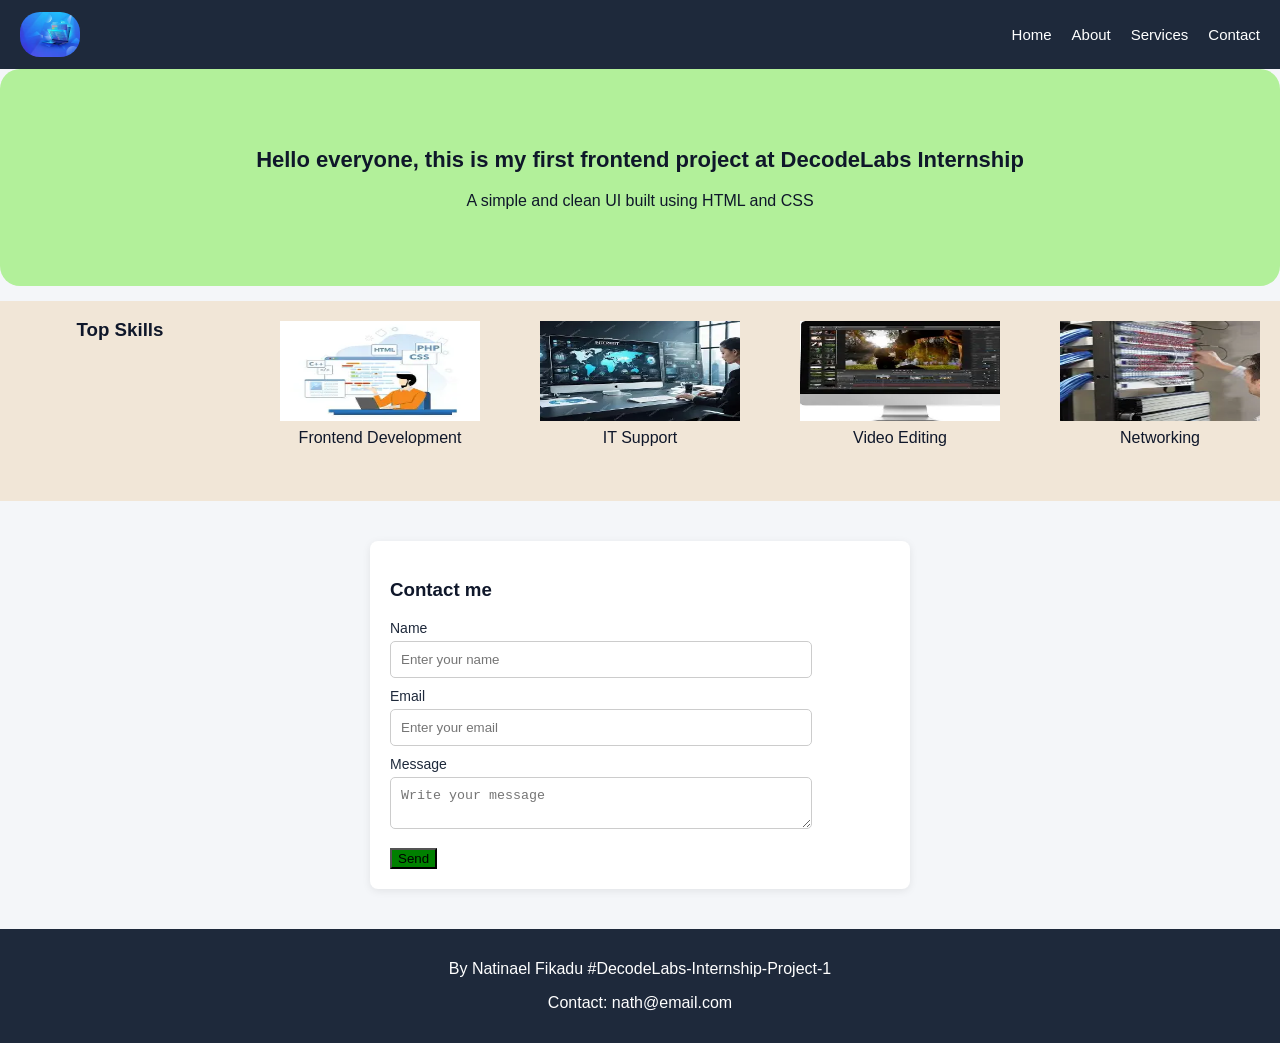
<file: DecodeLabs#1/index.html>
<!DOCTYPE html>
<html lang="en">
<head>
<meta charset="UTF-8">
<meta name="viewport" content="width=device-width, initial-scale=1.0">
<title>Front end Project #1</title>
<link rel="stylesheet" href="style.css">
</head>

<body>

<header>
  <nav class="navbar">
    <img class="logo" src="images/1.webp" alt="logo">
    
    <ul class="navbarlist">
      <li><a href="#">Home</a></li>
      <li><a href="#">About</a></li>
      <li><a href="#">Services</a></li>
      <li><a href="#">Contact</a></li>
    </ul>
  </nav>
</header>

<main>

<section class="hero">
  <h1>Hello everyone, this is my first frontend project at DecodeLabs Internship</h1>
  <p>A simple and clean UI built using HTML and CSS</p>
</section>

<section class="skills">
  <h3>Top Skills</h3>

  <figure>
    <img src="images/webdev.webp" class="image">
    <figcaption>Frontend Development</figcaption>
  </figure>

   <figure>
  <img src="images/2.webp" alt="IT Support" class="image">
  <figcaption>IT Support</figcaption>
  </figure>

  <figure>
  <img src="images/vid.webp" alt="Video Editing" class="image">
  <figcaption>Video Editing</figcaption>
  </figure>

  <figure>
  <img src="images/it.webp" alt="Networking" class="image">
  <figcaption>Networking</figcaption>
  </figure>

</section>
<section class="contact">
  <h3>Contact me</h3>

  <label for="name">Name</label>
  <input id="name" type="text" placeholder="Enter your name">

  <label for="email">Email</label>
  <input id="email" type="email" placeholder="Enter your email">

  <label for="message">Message</label>
  <textarea id="message" placeholder="Write your message"></textarea><br>

  <button>Send</button>
</section>
</main>

<footer>
  <p>By Natinael Fikadu #DecodeLabs-Internship-Project-1</p>
  <p>Contact: nath@email.com</p>
</footer>

</body>
</html>
</file>
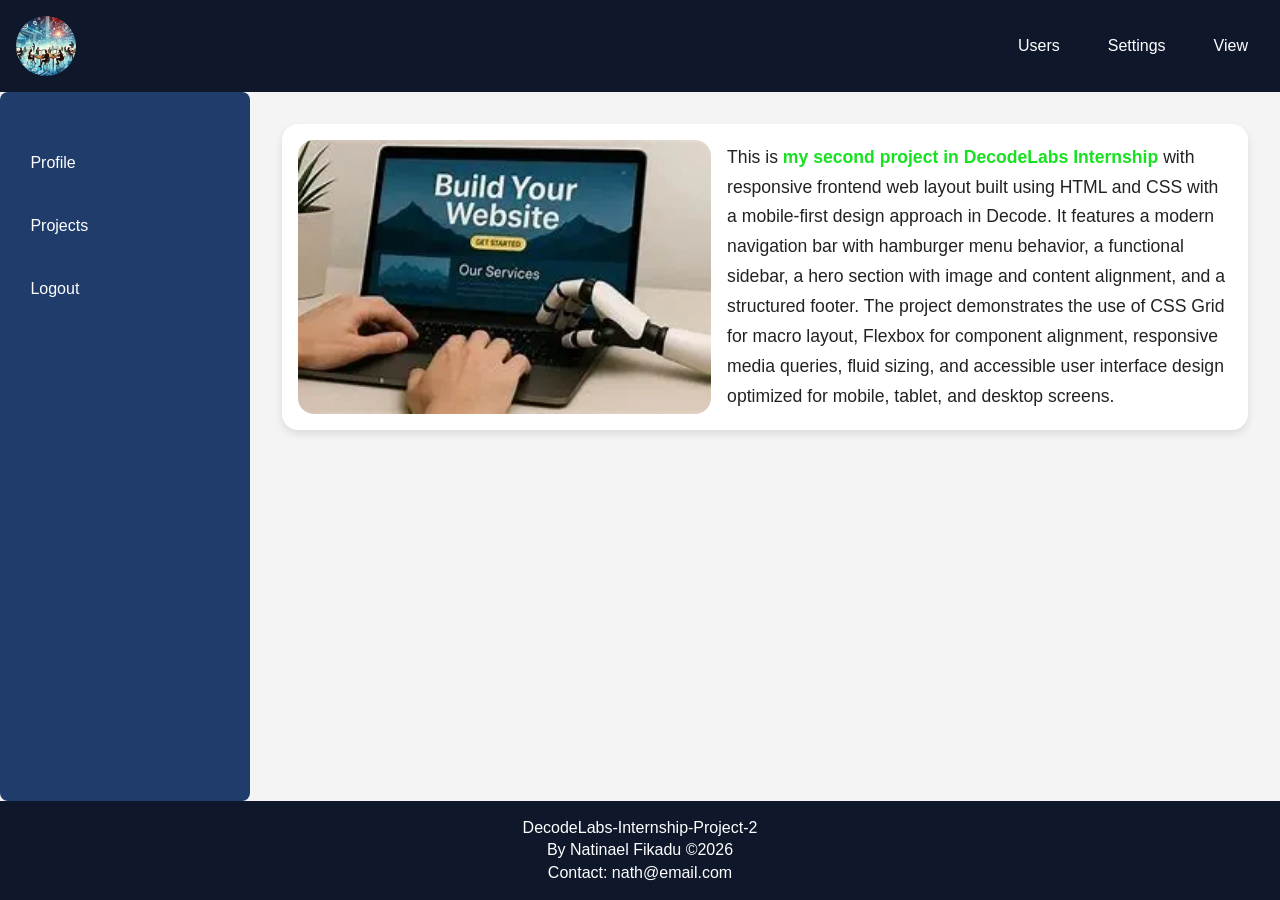
<file: DecodeLabs#2/index.html>
<!DOCTYPE html>
<html lang="en">
<head>
<meta charset="UTF-8">
<meta name="viewport" content="width=device-width, initial-scale=1.0">
<title>Front end Project #2</title>
<link rel="stylesheet" href="style.css">
</head>

<body>

<header>
  <nav class="navbar">
    <img class="logo" src="logo.webp" alt="logo">
     
  <div class="nav-container">
    <button class="menu-toggle" aria-label="Open menu">
      ☰
    </button>

    <ul class="navbarlist">
      <li><a href="#">Users</a></li>
      <li><a href="#">Settings</a></li>
      <li><a href="#">View</a></li>
    </ul>
  </div>
  </nav>
</header>

  <section class="sidebar">    
    <ul class="sidebarlist">
      <li><a href="#">Profile</a></li>
      <li><a href="#">Projects</a></li>
      <li><a href="#">Logout</a></li>
    </ul>
  </section>

<main>

<section class="hero">
    <img src="web.webp" class="image">
    <p>This is<b style="color: rgb(22, 226, 32);"> my second project in DecodeLabs Internship</b> with responsive frontend web layout built using HTML and CSS with 
      a mobile-first design approach in Decode. It features a modern navigation bar with hamburger 
      menu behavior, a functional sidebar, a hero section with image and content alignment,
       and a structured footer. The project demonstrates the use of CSS Grid for macro layout, 
       Flexbox for component alignment, responsive media queries, fluid sizing, and 
      accessible user interface design optimized for mobile, tablet, and desktop screens.</p>

</section>
</main>

<footer>
  <p>DecodeLabs-Internship-Project-2</p>
  <p>By Natinael Fikadu &copy;2026</p>
  <p>Contact: nath@email.com</p>
</footer>

</body>
</html>
</file>
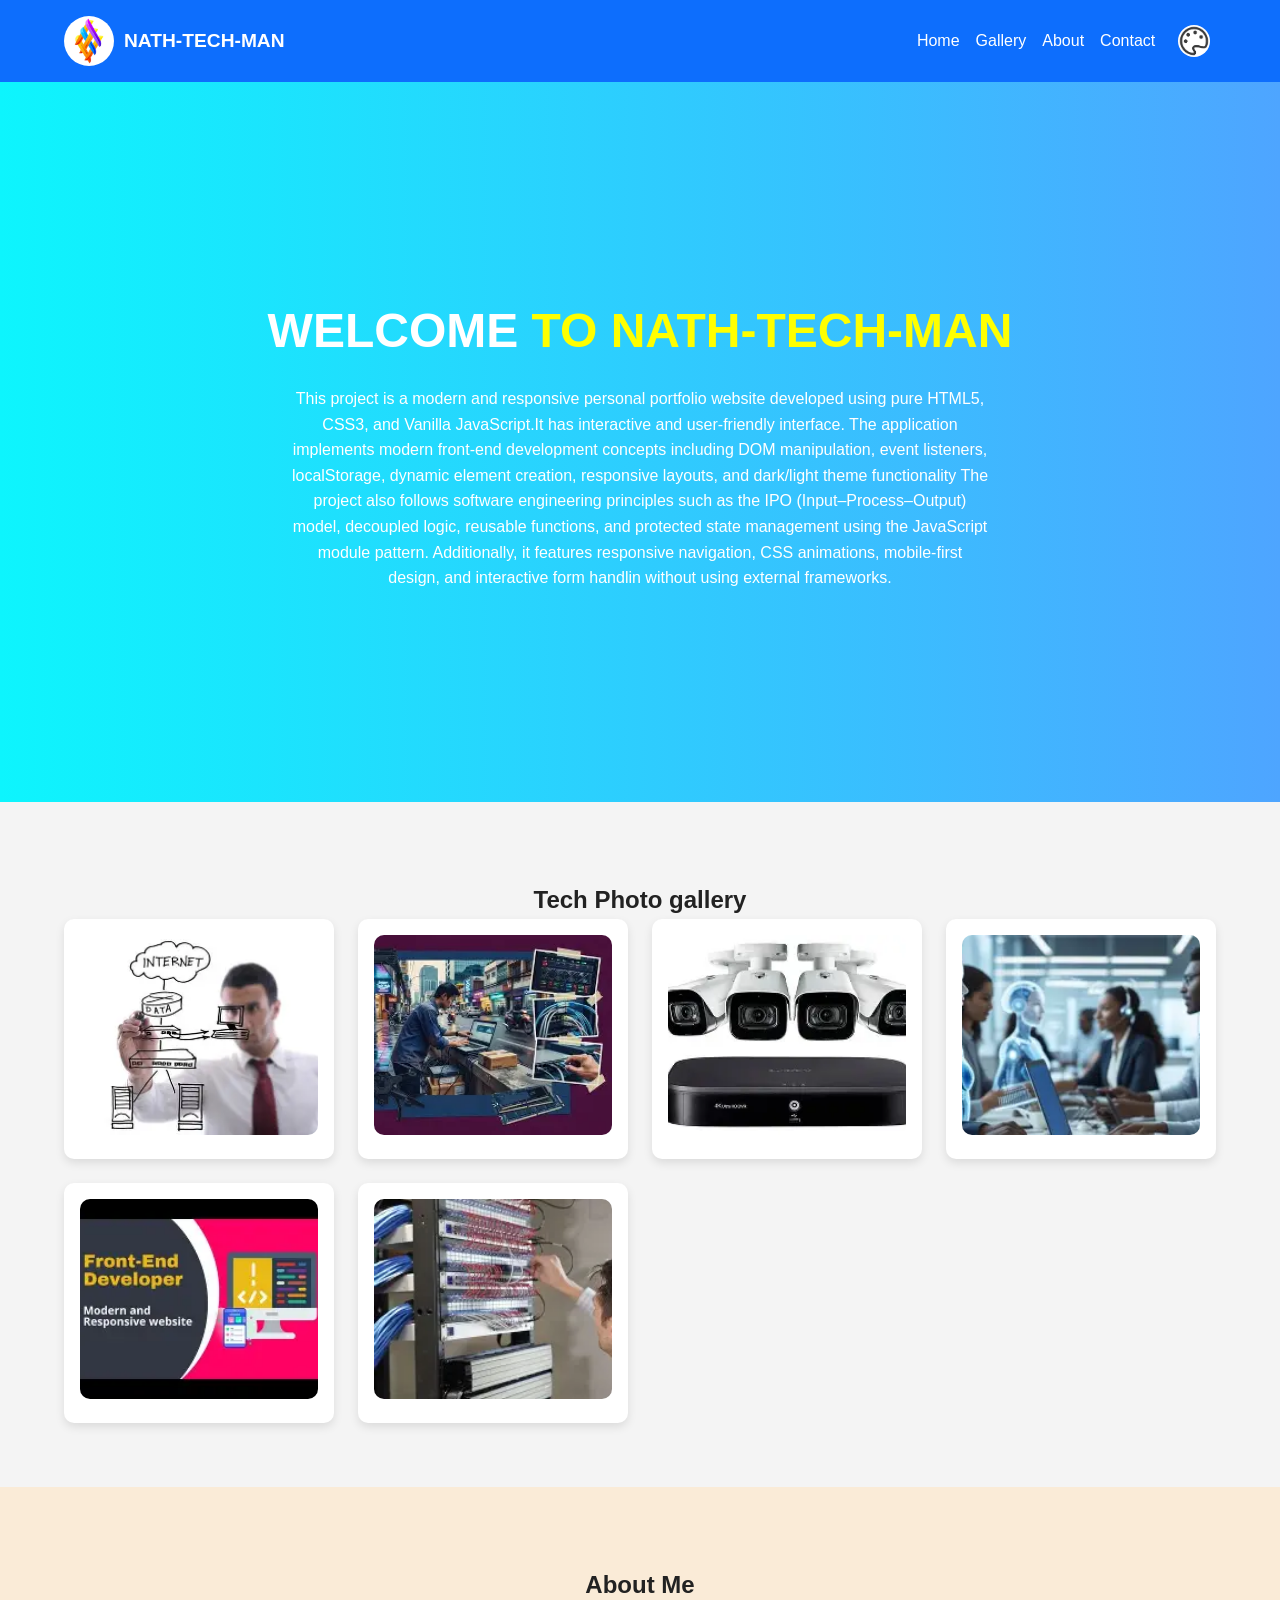
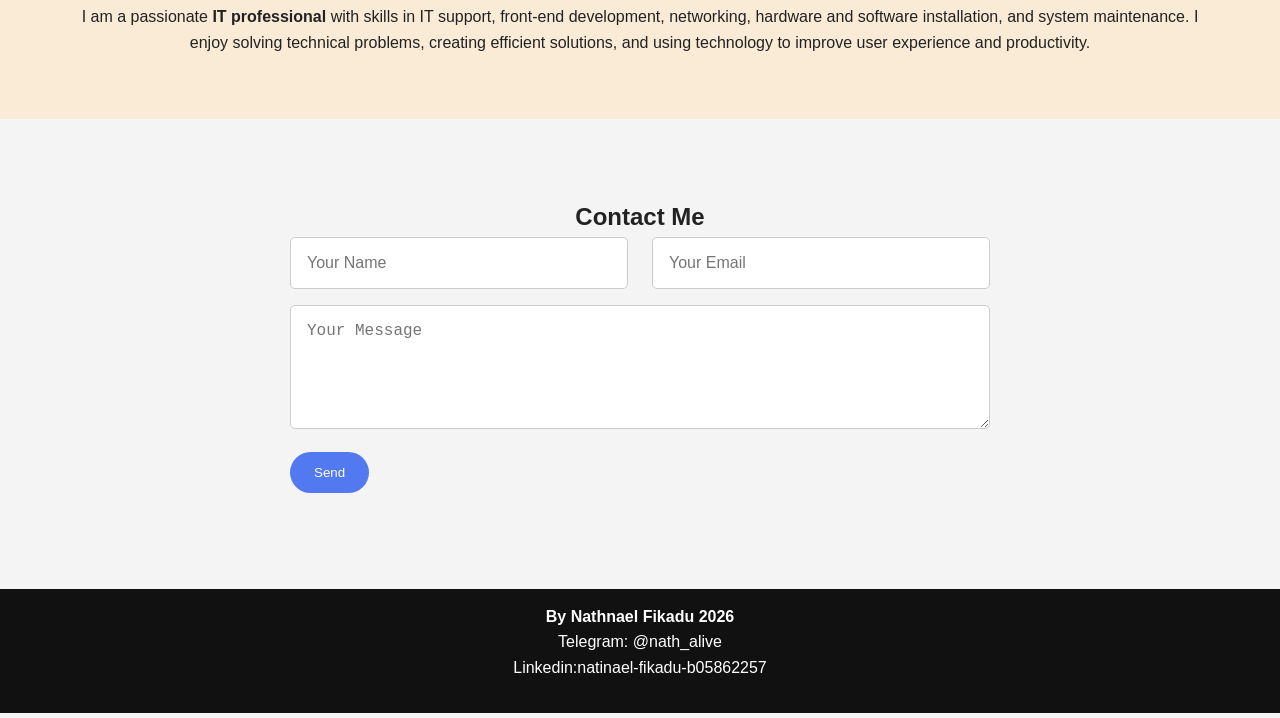
<file: DecodeLabs#3/index.html>
<!DOCTYPE html>
<html lang="en">
<head>
  <meta charset="UTF-8">
  <meta name="viewport" content="width=device-width, initial-scale=1.0">
  <title>Front End Project#3</title>
  <link rel="stylesheet" type="text/css" href="style.css">
</head>
<body>

<nav class="navbar">
  <div class="container nav-wrapper">

    <div class="logo">
      <img src="images/logo.avif" alt="logo">
      <span>NATH-TECH-MAN</span>
    </div>

    <button class="menu-btn">☰</button>

    <ul class="navbaritems">
      <li><a href="#home">Home</a></li>
      <li><a href="#gallery">Gallery</a></li>
      <li><a href="#about">About</a></li>
      <li><a href="#contact">Contact</a></li>
      <li>
        <button id="theme-change" title="Change the theme">
          <img src="images/theme.webp" class="theme" >
        </button>
      </li>
    </ul>

  </div>
</nav>

<!-- Hero Section -->
<section id="home" class="hero">
  <div class="container" >
    <h1>WELCOME <span>TO NATH-TECH-MAN</span></h1>
    <p class="intro">This project is a modern and responsive personal portfolio website developed 
      using pure HTML5, CSS3, and Vanilla JavaScript.It has interactive and user-friendly interface.
      The application implements modern front-end development concepts including DOM manipulation, event listeners, localStorage, 
      dynamic element creation, responsive layouts, and dark/light theme functionality
       The project also follows software engineering principles such as the IPO (Input–Process–Output) model, decoupled logic, reusable functions, 
      and protected state management using the JavaScript module pattern.
      Additionally, it features responsive navigation, CSS animations, mobile-first design, and interactive form handlin
       without using external frameworks.
</p>
  </div>
</section>

<section id="gallery" class="content-hold">
  <div class="container">
    <h2 class="text-center">Tech Photo gallery</h2>
    <div class="row">
       
        <div class="card">
          <img src="images/1.webp" class="project-img" alt="project">
        </div>
        
        <div class="card">
          <img src="images/2.webp" class="project-img" alt="project">
        </div>
 
        <div class="card">
          <img src="images/5.webp" class="project-img" alt="project">
        </div>
                  
        <div class="card ">
          <img src="images/4.webp" class="project-img" alt="project">
        </div>
      
        <div class="card">
          <img src="images/fr.webp" class="project-img" alt="project">
        </div>
            
        <div class="card">
          <img src="images/it.webp" class="project-img" alt="project">
        </div>
    </div>
  </div>
</section>

<!-- About Section -->
<section id="about" class="content-hold bg-light">
  <div class="container text-center" >
    <h2>About Me</h2>
    <p>I am a passionate<b> IT professional</b> with skills in IT support, front-end development, networking, hardware and software installation, and system maintenance. I enjoy solving technical problems, creating efficient solutions, and using technology 
      to improve user experience and productivity.</p>
  </div>
</section>

<!-- Contact Section -->
<section id="contact" class="content-hold bg-light">
  <div class="container" >
    <h2 class="text-center">Contact Me</h2>
    <form action="" method="POST">
      <div class="row">
        <div class="col-md-6 mb-3">
          <input type="text" name="name" class="form-control" placeholder="Your Name" autocomplete="cc-name">
        </div>
        <div class="col-md-6 mb-3">
          <input type="email" name="email" class="form-control" placeholder="Your Email" autocomplete="email">
        </div>
      </div>

      <div class="mb-3">
        <textarea name="message" class="form-control" rows="5" placeholder="Your Message"></textarea>
      </div>

      <button type="submit" class="btn">Send</button>
    </form>
  </div>
</section>

<!-- Footer -->
<footer class="text-center">
  <p><b>By Nathnael Fikadu 2026</b></p><p>Telegram: @nath_alive</p><p>Linkedin:natinael-fikadu-b05862257</p>
</footer>

<script src="script.js"></script>

</body>
</html>
</file>
<file: DecodeLabs#1/style.css>
body{
    margin:0;
    font-family:Arial, sans-serif;
    background:#f4f6f9;
    color:#0f172a; 
}

.logo{
    width: 60px;
    height:45px;
    border-radius:20px;
}

.navbar{
    display:flex;
    justify-content:space-between;
    align-items:center;
    padding:12px 20px;
    background:#1e293b;
}

.navbarlist{
    list-style:none;
    display:flex;
    gap:20px;
    margin:0;
    padding:0;
}

.navbarlist a{
    text-decoration:none;
    color:#ffffff;
    font-size:15px;
}


.hero{
    text-align:center;
    padding:60px 20px;
    background-color: rgb(178, 240, 154);
    border-radius: 20px;
}

.hero h1{
    font-size:22px;
    color:#0f172a;
}

.skills{
    margin-top: 15px;
    display:grid;
    grid-template-columns:repeat(auto-fit, minmax(120px,1fr));
    gap:20px;
    text-align:center;
    background-color: rgb(241, 230, 215);
    height: 200px;
}

.skills p{
   display:block;
   position: relative;
   margin-top: 130px;
   text-align: center;

}

figure{
    text-align:center;
    margin:20px;
}

.image{
    width:200px;
    height:100px;
    display:block;
    margin:0 auto;
}

figcaption{
    margin-top:8px;
}

.contact{
    max-width:500px;
    margin:40px auto;
    padding:20px;
    background:#ffffff;
    border-radius:8px;
    box-shadow:0 2px 8px rgba(0,0,0,0.08);
}

label{
    display:block;
    margin-top:10px;
    font-size:14px;
    color:#1e293b;
}

input, textarea{
    width:80%;
    padding:10px;
    margin-top:5px;
    border:1px solid #ccc;
    border-radius:5px;
}
input:focus, textarea:focus, button:focus{
    outline:2px solid #2563eb;
}
button{
    background-color: green;
    margin-top:15px;
}

footer{
    text-align:center;
    padding:15px;
    background:#1e293b;
    color:white;
    margin-top:30px;
}
</file>
<file: DecodeLabs#2/style.css>
*{
    margin:0;
    padding:0;
    box-sizing:border-box;
}

body{
    font-family:Arial, Helvetica, sans-serif;
    min-height:100vh;
    display:grid;
    grid-template-rows:auto auto 1fr auto;
    background:#f4f4f4;
    color:#222;
}

header{
    background:#0f172a;
    padding:1rem;
}

.navbar{
    display:flex;
    justify-content:space-between;
    align-items:center;
    gap:1rem;
}

.logo{
    width:60px;
    height:60px;
    border-radius:50%;
    object-fit:cover;
}

.nav-container{
    position:relative;
}

.menu-toggle{
    background:#2563eb;
    color:white;
    border:none;
    padding:0.7rem 1rem;
    border-radius:0.5rem;
    font-size:1.2rem;
    cursor:pointer;
}

/* mobile first base menu as default */
.navbarlist{
    list-style:none;
    position:absolute;
    top:60px;
    right:0;
    background:white;
    width:180px;
    border-radius:0.5rem;
    box-shadow:0 4px 10px rgba(0,0,0,0.2);
    display:flex;
    flex-direction:column;
    overflow:hidden;
}
.navbarlist li{
    border-bottom:1px solid #ddd;
}

.navbarlist li:last-child{
    border-bottom:none;
}

.navbarlist a{
    display:block;
    padding:1rem;
    text-decoration:none;
    color:#222;
    transition:0.3s;
}

.navbarlist a:hover{
    background:#2563eb;
    color:white;
}


.sidebar{
    background:#1f3c6b;
    padding:1rem;
    border-radius: 0.5rem;
}

.sidebarlist{
    list-style:none;
    display:flex;
    flex-direction:column;
    gap:1rem;
    margin-top: 2rem;
}

.sidebarlist a{
    text-decoration:none;
    color:white;
    padding:0.9rem;
    border-radius:0.5rem;
    display:block;
    transition:0.3s;
}

.sidebarlist a:hover{
    background:#2563eb;
}

main{
    padding:1rem;
}

.hero{
    display:flex;
    flex-direction:column;
    gap:1rem;
    background:white;
    padding:1rem;
    border-radius:1rem;
    box-shadow:0 4px 8px rgba(0,0,0,0.1);
}

.image{
    width:100%;
    max-height:300px;
    object-fit:cover;
    border-radius:1rem;
}

.hero p{
    line-height:1.7;
    font-size:1rem;
}


footer{
    
    background:#0f172a;
    color:white;
    text-align:center;
    padding:1rem;
}

footer p{
    line-height:1.4;
    font-size:1rem;
}
  /* for tablet  */
@media(min-width:768px){

    body{
    display: grid;
    grid-template-columns: 250px 1fr;
    grid-template-rows: auto 1fr auto;
    min-height: 100vh;
    }

    header{
        grid-column:1/3;
    }

    .sidebar{
        min-height:100%;
    }

    main{
        padding:2rem;
    }

    .hero{
        flex-direction:row;
        align-items:center;
    }

    .image{
        width:45%;
    }

    .hero p{
        width:55%;
        font-size:1.1rem;
    }

    footer{
        grid-column:1/3;
    }

    .menu-toggle{
        display:none;
    }

    .navbarlist{
        display: flex;
        position:static;
        width:auto;
        background:none;
        box-shadow:none;
        flex-direction:row;
        gap:1rem;
    }

    .navbarlist li{
        border:none;
    }

    .navbarlist a{
        color:white;
        padding:0.5rem 1rem;
        border-radius:0.5rem;
    }

    .navbarlist a:hover{
        background:#2563eb;
    }
}

/* Desktop */
@media (min-width: 1024px){

    body{
        grid-template-columns: 250px 1fr;
    }

}
</file>
<file: DecodeLabs#3/style.css>
*{
    margin:0;
    padding:0;
    box-sizing:border-box;
}

html{
    scroll-behavior:smooth;
}

body{
    font-family:Arial, Helvetica, sans-serif;
    line-height:1.6;
    background:#f4f4f4;
    color:#222;
    transition:0.4s;
}

/*for dark theme */
body.dark{
    background:#121212;
    color:#f4f4f4;
}

.container{
    width:90%;
    max-width:1200px;
    margin:auto;
}

.navbar{
    background:#0d6efd;
    color:white;
    padding:1rem 0;
    position:sticky;
    top:0;
    z-index:1000;
}

body.dark .navbar{
    background:#1f1f1f;
}

.nav-wrapper{
    display:flex;
    justify-content:space-between;
    align-items:center;
}

.logo{
    display:flex;
    align-items:center;
    gap:10px;
    font-size:1.2rem;
    font-weight:bold;
}

.logo img{
    width:50px;
    height:50px;
    border-radius:50%;
}

.navbaritems{
    display:flex;
    gap:1rem;
    list-style:none;
    align-items:center;
}

.navbaritems a{
    color:white;
    text-decoration:none;
    transition:0.3s;
}

.navbaritems a:hover{
    color:yellow;
}

.menu-btn{
    display:none;
    background:none;
    border:none;
    color:white;
    font-size:1.5rem;
    cursor:pointer;
}


.hero{
    min-height:80vh;
    display:flex;
    align-items:center;
    text-align:center;
    background:linear-gradient(to right,#0df5fd,#4ea5ff);
    color:white;
    padding:2rem;
}

.hero h1{
    font-size:3rem;
    margin-bottom:1rem;
    animation:slideDown 1s ease;
}

.hero span{
    color:yellow;
}

.intro{
    max-width:700px;
    margin:auto;
    padding: auto;
}

.text-center{
  padding-top: 15px;
  text-align: center;
}

.content-hold{
    padding:4rem 0;
}

.row{
    display:grid;
    grid-template-columns:repeat(auto-fit,minmax(250px,1fr));
    gap:1.5rem;
}

.card{
    background:white;
    padding:1rem;
    border-radius:10px;
    box-shadow:0 4px 10px rgba(0,0,0,0.1);
    transition:0.3s;
    animation:fadeIn 1s ease;
}

body.dark .card{
    background:#1e1e1e;
}

.card:hover{
    transform:translateY(-8px);
}

.project-img{
    width:100%;
    height:200px;
    object-fit:cover;
    border-radius:10px;
}


#about{
    text-align:center;
    background: antiquewhite;
}

body.dark #about{
    background:#1e1e1e;
}

form{
    max-width:700px;
    margin:auto;

    }

input,
textarea{
    width:100%;
    padding:1rem;
    margin-bottom:1rem;
    border:1px solid #ccc;
    border-radius:5px;
    font-size:1rem;
}

input:focus,
textarea:focus{
    outline:none;
    border:2px solid #0d6efd;
    transform:scale(1.02);
    transition:0.3s;
}

#theme-change{
    background:none;
    border:none;
    cursor:pointer;
    display:flex;
    align-items:center;
    justify-content:center;
    padding:0.4rem;
    border-radius:50%;
    transition:0.3s;
}


#theme-change:hover{
    background:rgba(255,255,255,0.2);
    transform:rotate(10deg) scale(1.1);
}

.theme{
    width:32px;
    height:32px;
    object-fit:cover;
    transition:0.3s;
    border-radius: 20px;
}

.btn{
    background:#3160eed3;
    color:white;
    border:none;
    padding:0.8rem 1.5rem;
    cursor:pointer;
    border-radius:2rem;
    transition:0.3s;
}

.btn:hover{
    background:#084298;
}


footer{
    background:#111;
    color:white;
    text-align:center;
    padding:2rem;
}


.message-box{
    margin-top:2rem;
}

.message{
    background:white;
    padding:1rem;
    margin-bottom:1rem;
    border-left:3px solid #0d6efd;
    border-bottom:1px solid #084298;
    border-radius:5px;
}

body.dark .message{
    background:#1e1e1e;
}

/* animation */
@keyframes slideDown{
    from{
        transform:translateY(-50px);
        opacity:0;
    }
    to{
        transform:translateY(0);
        opacity:1;
    }
}

@keyframes fadeIn{
    from{
        opacity:0;
    }
    to{
        opacity:1;
    }
}


@media(max-width:768px){

    .menu-btn{
        display:block;
    }

    .navbaritems{
        display:none;
        flex-direction:column;
        background:#0d6efd;
        position:absolute;
        top:80px;
        right:0;
        width:100%;
        padding:1rem;
    }

    body.dark .navbaritems{
        background:#1f1f1f;
    }

    .navbaritems.active{
        display:flex;
    }

    .hero h1{
        font-size:2rem;
    }
}
</file>
